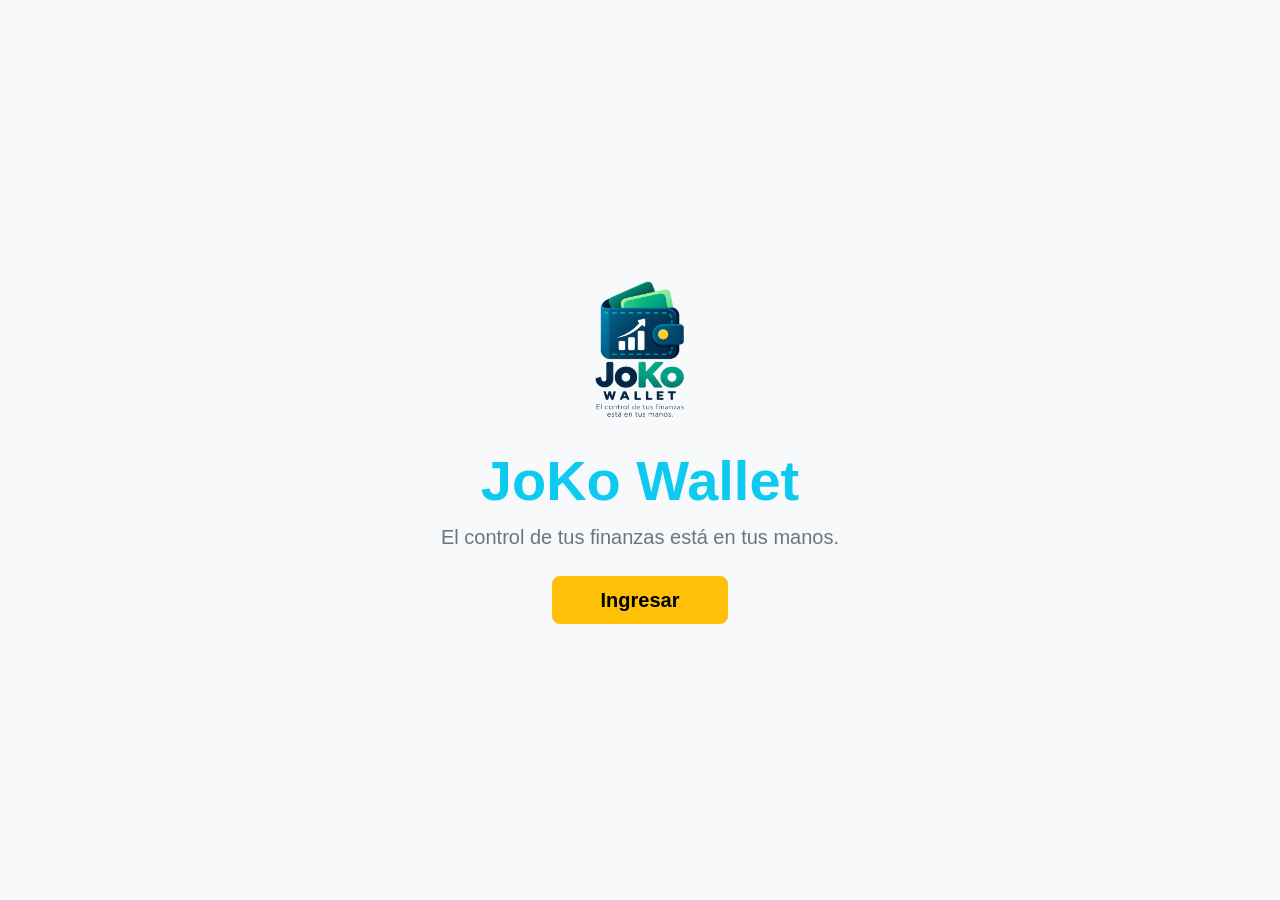
<file: index.html>
<!DOCTYPE html>
<html lang="es">

<head>
    <meta charset="UTF-8">
    <meta name="viewport" content="width=device-width, initial-scale=1.0">

    <title>JoKo Wallet</title>

    <!-- Bootstrap -->
    <link href="https://cdn.jsdelivr.net/npm/bootstrap@5.3.3/dist/css/bootstrap.min.css" rel="stylesheet">

    <!-- Estilos -->
    <link rel="stylesheet" href="estilo.css">

    <!-- Favicon -->
    <link rel="icon" type="image/png" href="favicon.png">
</head>

<body class="bg-light">

    <div class="container vh-100 d-flex justify-content-center align-items-center">

        <div class="text-center">

            <!-- Logo -->
            <img src="logo.png"
                 alt="JoKo Wallet"
                 class="img-fluid mb-4"
                 style="max-width:220px;">

            <!-- Título -->
            <h1 class="fw-bold text-info display-4">
                JoKo Wallet
            </h1>

            <!-- Descripción -->
            <p class="lead text-secondary mb-4">
                El control de tus finanzas está en tus manos.
            </p>

            <!-- Botón -->
            <a href="login.html" class="btn btn-warning btn-lg px-5 py-2 fw-bold">
                Ingresar
            </a>

        </div>

    </div>

    <!-- Bootstrap JS -->
    <script src="https://cdn.jsdelivr.net/npm/bootstrap@5.3.3/dist/js/bootstrap.bundle.min.js"></script>

</body>

</html>
</file>
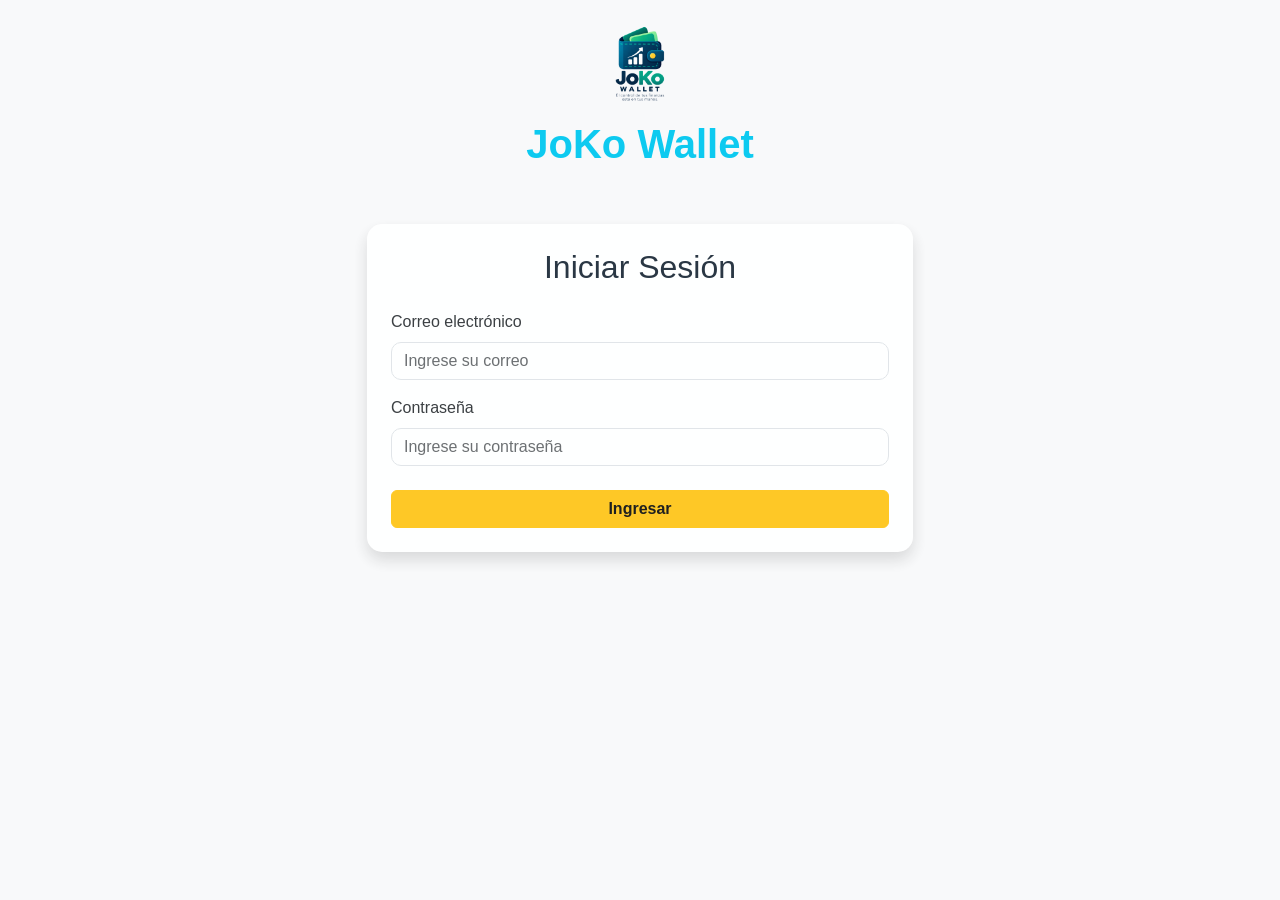
<file: login.html>
<!DOCTYPE html>
<html lang="es">

<head>
    <meta charset="UTF-8">
    <meta name="viewport" content="width=device-width, initial-scale=1.0">

    <title>JoKo Wallet - Login</title>

    <!-- Bootstrap -->
    <link href="https://cdn.jsdelivr.net/npm/bootstrap@5.3.3/dist/css/bootstrap.min.css" rel="stylesheet">

    <!-- Estilos -->
    <link rel="stylesheet" href="estilo.css">

    <!-- Favicon -->
    <link rel="icon" type="image/png" href="favicon.png">
</head>

<body class="bg-light">

    <!-- Encabezado -->
    <header class="text-center py-4">
        <img src="logo.png"
             alt="Logo JoKo Wallet"
             width="120"
             class="mb-3 img-fluid">

        <h1 class="text-info fw-bold">JoKo Wallet</h1>
    </header>

    <!-- Formulario -->
    <main class="container mt-4">

        <div class="row justify-content-center">

            <div class="col-md-6">

                <div class="card shadow">

                    <div class="card-body p-4">

                        <h2 class="text-center mb-4">
                            Iniciar Sesión
                        </h2>

                        <form id="loginForm">

                            <div class="mb-3">
                                <label for="email" class="form-label">
                                    Correo electrónico
                                </label>

                                <input type="email"
                                       class="form-control"
                                       id="email"
                                       placeholder="Ingrese su correo"
                                       required>
                            </div>

                            <div class="mb-4">
                                <label for="password" class="form-label">
                                    Contraseña
                                </label>

                                <input type="password"
                                       class="form-control"
                                       id="password"
                                       placeholder="Ingrese su contraseña"
                                       required>
                            </div>

                            <button type="submit" class="btn btn-warning w-100 fw-bold">
                                Ingresar
                            </button>

                        </form>

                    </div>

                </div>

            </div>

        </div>

    </main>

    <!-- jQuery -->
    <script src="https://code.jquery.com/jquery-3.7.1.min.js"></script>

    <!-- Script del proyecto -->
    <script src="script.js"></script>

    <!-- Bootstrap JS -->
    <script src="https://cdn.jsdelivr.net/npm/bootstrap@5.3.3/dist/js/bootstrap.bundle.min.js"></script>

</body>

</html>
</file>
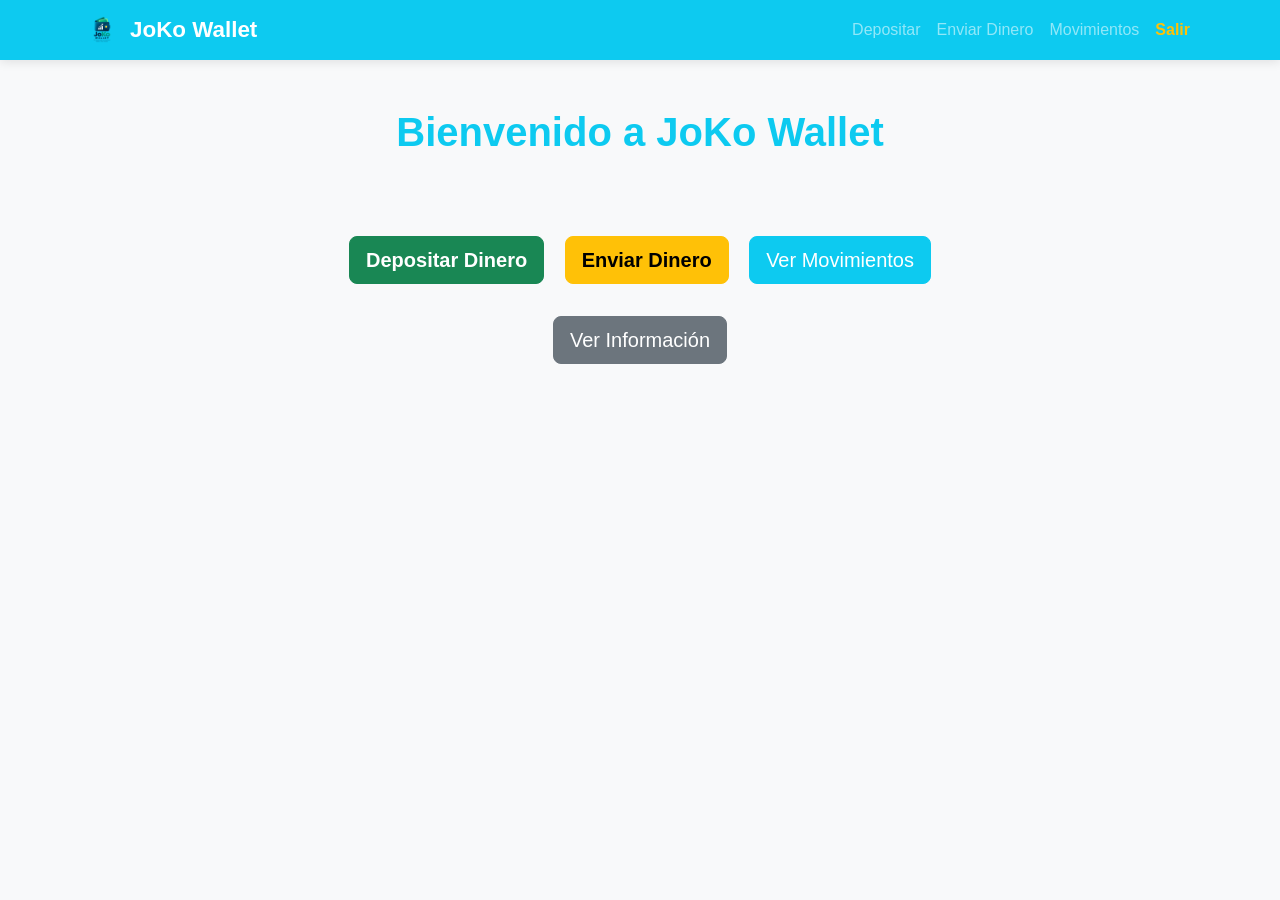
<file: menu.html>
<!DOCTYPE html>
<html lang="es">

<head>
    <meta charset="UTF-8">
    <meta name="viewport" content="width=device-width, initial-scale=1.0">
    <title>JoKo Wallet - Menú Principal</title>

    <!-- Bootstrap CSS -->
    <link href="https://cdn.jsdelivr.net/npm/bootstrap@5.3.3/dist/css/bootstrap.min.css" rel="stylesheet">

    <!-- Estilos -->
    <link rel="stylesheet" href="estilo.css">

    <!-- Favicon -->
    <link rel="icon" type="image/png" href="favicon.png">
</head>

<body class="bg-light">

    <!-- NAVBAR -->
    <nav class="navbar navbar-expand-lg navbar-dark bg-info">

        <div class="container">

            <a class="navbar-brand fw-bold d-flex align-items-center" href="menu.html">
                <img src="logo.png" alt="Logo JoKo Wallet" width="40" class="me-2">
                JoKo Wallet
            </a>

            <button class="navbar-toggler" type="button"
                    data-bs-toggle="collapse"
                    data-bs-target="#menu">
                <span class="navbar-toggler-icon"></span>
            </button>

            <div class="collapse navbar-collapse" id="menu">

                <ul class="navbar-nav ms-auto">

                    <li class="nav-item">
                        <a class="nav-link" href="deposit.html">Depositar</a>
                    </li>

                    <li class="nav-item">
                        <a class="nav-link" href="sendmoney.html">Enviar Dinero</a>
                    </li>

                    <li class="nav-item">
                        <a class="nav-link" href="transactions.html">Movimientos</a>
                    </li>

                    <li class="nav-item">
                        <a class="nav-link text-warning fw-bold" href="index.html">Salir</a>
                    </li>

                </ul>

            </div>

        </div>

    </nav>

    <!-- CONTENIDO PRINCIPAL -->
    <main class="container mt-5">

        <h1 class="text-center text-info fw-bold mb-4">
            Bienvenido a JoKo Wallet
        </h1>

        <div class="row g-4">

            <!-- Saldo -->
            <div class="col-md-4">
                <div class="card shadow text-center">
                    <div class="card-body">
                        <h5 class="card-title">Saldo Actual</h5>
                        <h2 id="saldo" class="text-success fw-bold">$500.000</h2>
                    </div>
                </div>
            </div>

            <!-- Ingresos -->
            <div class="col-md-4">
                <div class="card shadow text-center">
                    <div class="card-body">
                        <h5 class="card-title">Ingresos</h5>
                        <h2 class="text-primary fw-bold">$1.050.000</h2>
                    </div>
                </div>
            </div>

            <!-- Gastos -->
            <div class="col-md-4">
                <div class="card shadow text-center">
                    <div class="card-body">
                        <h5 class="card-title">Gastos</h5>
                        <h2 class="text-danger fw-bold">$550.000</h2>
                    </div>
                </div>
            </div>

        </div>

        <!-- BOTONES -->
        <div class="text-center mt-5">

            <a href="deposit.html" class="btn btn-success btn-lg m-2">
                Depositar Dinero
            </a>

            <a href="sendmoney.html" class="btn btn-warning btn-lg m-2">
                Enviar Dinero
            </a>

            <a href="transactions.html" class="btn btn-info btn-lg m-2 text-white">
                Ver Movimientos
            </a>

        </div>

        <!-- BOTÓN MODAL -->
        <div class="text-center mt-4">

            <button class="btn btn-secondary btn-lg"
                    data-bs-toggle="modal"
                    data-bs-target="#infoModal">

                Ver Información

            </button>

        </div>

    </main>

    <!-- MODAL -->
    <div class="modal fade" id="infoModal" tabindex="-1">

        <div class="modal-dialog">

            <div class="modal-content">

                <div class="modal-header">

                    <h5 class="modal-title">Información de JoKo Wallet</h5>

                    <button type="button"
                            class="btn-close"
                            data-bs-dismiss="modal">
                    </button>

                </div>

                <div class="modal-body">

                    <p>Bienvenido a JoKo Wallet.</p>

                    <p>Desde esta plataforma podrás:</p>

                    <ul>
                        <li>Realizar depósitos.</li>
                        <li>Enviar dinero a contactos.</li>
                        <li>Revisar movimientos recientes.</li>
                        <li>Administrar tus finanzas digitales.</li>
                    </ul>

                </div>

                <div class="modal-footer">

                    <button type="button"
                            class="btn btn-secondary"
                            data-bs-dismiss="modal">

                        Cerrar

                    </button>

                </div>

            </div>

        </div>

    </div>

    <!-- jQuery -->
    <script src="https://code.jquery.com/jquery-3.7.1.min.js"></script>

    <!-- Bootstrap JS -->
    <script src="https://cdn.jsdelivr.net/npm/bootstrap@5.3.3/dist/js/bootstrap.bundle.min.js"></script>

    <!-- Script del proyecto -->
    <script src="script.js"></script>

    <!-- Efecto de aparición -->
    <script>
        $(document).ready(function () {
            $(".card").hide().fadeIn(1500);
        });
    </script>

</body>

</html>
</file>
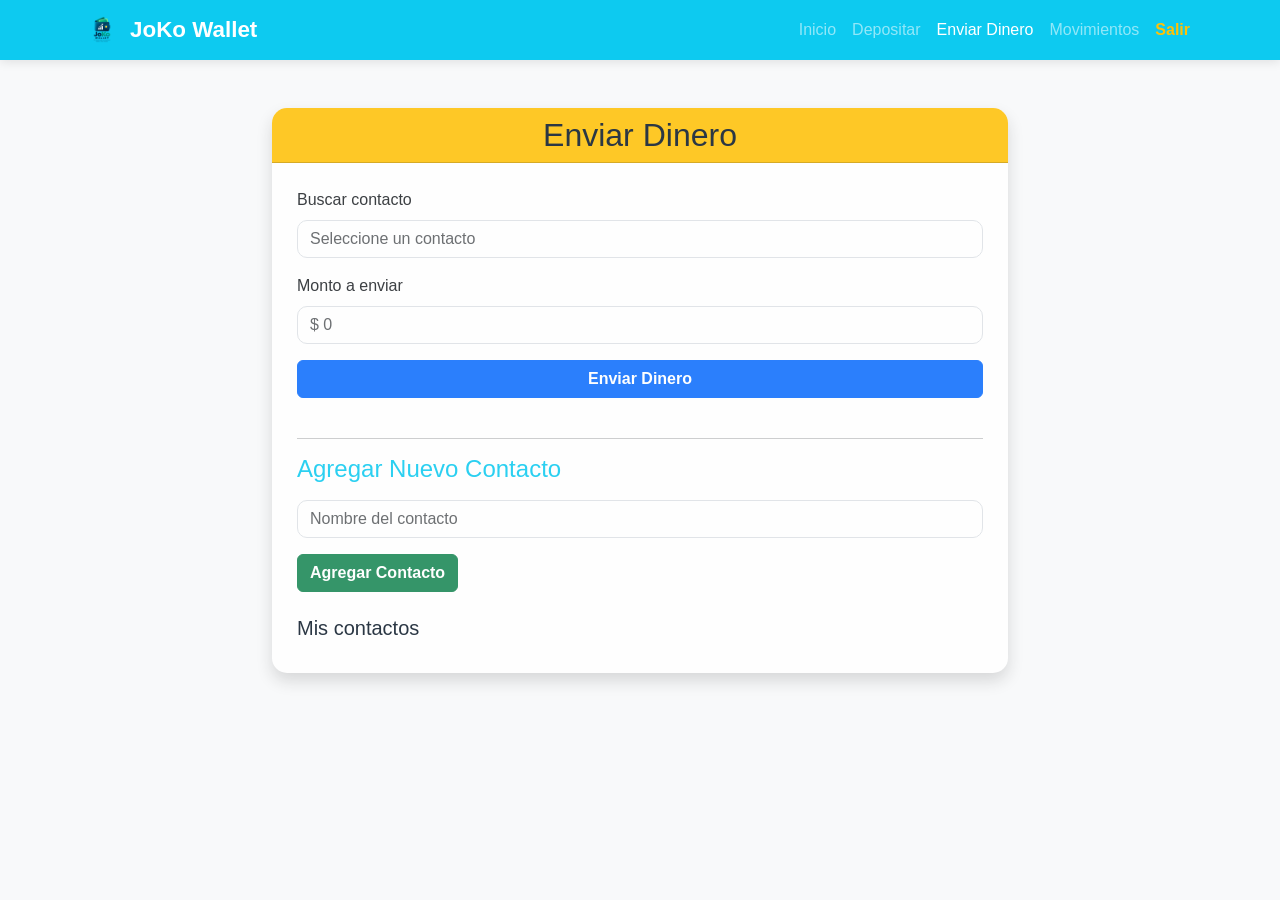
<file: sendmoney.html>
<!DOCTYPE html>
<html lang="es">

<head>
    <meta charset="UTF-8">
    <meta name="viewport" content="width=device-width, initial-scale=1.0">
    <title>JoKo Wallet - Enviar Dinero</title>

    <!-- Bootstrap -->
    <link href="https://cdn.jsdelivr.net/npm/bootstrap@5.3.3/dist/css/bootstrap.min.css" rel="stylesheet">

    <!-- Estilos -->
    <link rel="stylesheet" href="estilo.css">

    <!-- Favicon -->
    <link rel="icon" type="image/png" href="favicon.png">
</head>

<body class="bg-light">

    <!-- NAVBAR -->
    <nav class="navbar navbar-expand-lg navbar-dark bg-info">

        <div class="container">

            <a class="navbar-brand fw-bold d-flex align-items-center" href="menu.html">
                <img src="logo.png" alt="Logo JoKo Wallet" width="40" class="me-2">
                JoKo Wallet
            </a>

            <button class="navbar-toggler" type="button"
                data-bs-toggle="collapse"
                data-bs-target="#menu">

                <span class="navbar-toggler-icon"></span>

            </button>

            <div class="collapse navbar-collapse" id="menu">

                <ul class="navbar-nav ms-auto">

                    <li class="nav-item">
                        <a class="nav-link" href="menu.html">Inicio</a>
                    </li>

                    <li class="nav-item">
                        <a class="nav-link" href="deposit.html">Depositar</a>
                    </li>

                    <li class="nav-item">
                        <a class="nav-link active" href="sendmoney.html">
                            Enviar Dinero
                        </a>
                    </li>

                    <li class="nav-item">
                        <a class="nav-link" href="transactions.html">
                            Movimientos
                        </a>
                    </li>

                    <li class="nav-item">
                        <a class="nav-link text-warning fw-bold" href="index.html">
                            Salir
                        </a>
                    </li>

                </ul>

            </div>

        </div>

    </nav>

    <!-- CONTENIDO -->
    <main class="container mt-5">

        <div class="row justify-content-center">

            <div class="col-md-8">

                <div class="card shadow">

                    <div class="card-header bg-warning text-center">
                        <h2 class="mb-0">Enviar Dinero</h2>
                    </div>

                    <div class="card-body">

                        <div class="mb-3">

                            <label for="destinatario" class="form-label">
                                Buscar contacto
                            </label>

                            <input list="contactos"
                                id="destinatario"
                                class="form-control"
                                placeholder="Seleccione un contacto">

                            <datalist id="contactos">
                                <option value="Juan Pérez"></option>
                                <option value="María González"></option>
                                <option value="Carlos Díaz"></option>
                            </datalist>

                        </div>

                        <div class="mb-3">

                            <label for="montoTransferencia" class="form-label">
                                Monto a enviar
                            </label>

                            <input type="number"
                                id="montoTransferencia"
                                class="form-control"
                                placeholder="$ 0">

                        </div>

                        <button id="btnTransferir"
                            class="btn btn-primary w-100 mb-4">
                            Enviar Dinero
                        </button>

                        <hr>

                        <h4 class="text-info mb-3">Agregar Nuevo Contacto</h4>

                        <input type="text"
                            id="nuevoContacto"
                            class="form-control mb-3"
                            placeholder="Nombre del contacto">

                        <button id="btnAgregar"
                            class="btn btn-success">
                            Agregar Contacto
                        </button>

                        <h5 class="mt-4">Mis contactos</h5>

                        <ul id="listaContactos" class="list-group mt-2"></ul>

                    </div>

                </div>

            </div>

        </div>

    </main>

    <!-- jQuery -->
    <script src="https://code.jquery.com/jquery-3.7.1.min.js"></script>

    <!-- Bootstrap -->
    <script src="https://cdn.jsdelivr.net/npm/bootstrap@5.3.3/dist/js/bootstrap.bundle.min.js"></script>

    <!-- Script del proyecto -->
    <script src="script.js"></script>

</body>

</html>
</file>
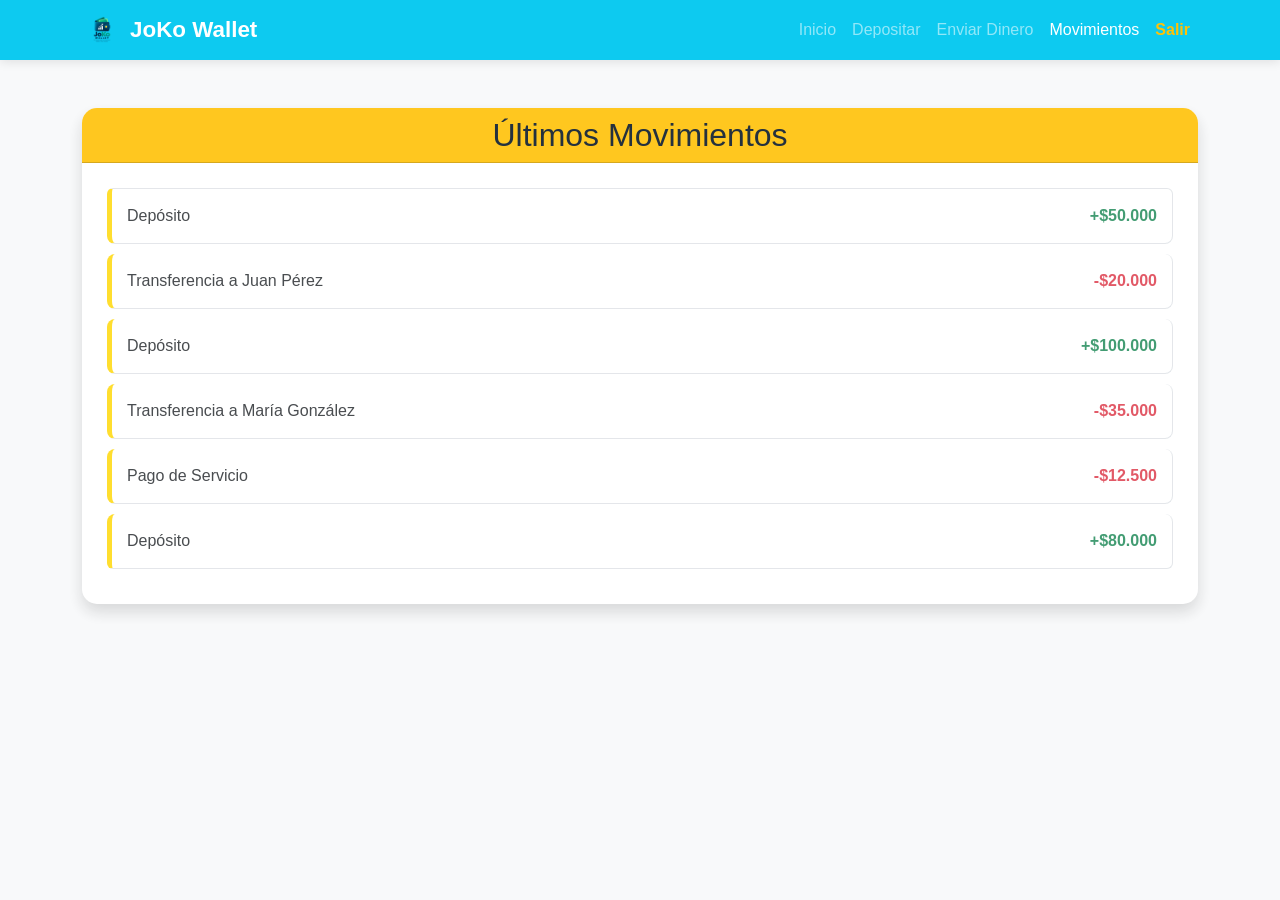
<file: transactions.html>
<!DOCTYPE html>
<html lang="es">

<head>
    <meta charset="UTF-8">
    <meta name="viewport" content="width=device-width, initial-scale=1.0">
    <title>JoKo Wallet - Movimientos</title>

    <!-- Bootstrap CSS -->
    <link href="https://cdn.jsdelivr.net/npm/bootstrap@5.3.3/dist/css/bootstrap.min.css" rel="stylesheet">

    <!-- Estilos -->
    <link rel="stylesheet" href="estilo.css">

    <!-- Favicon -->
    <link rel="icon" type="image/png" href="favicon.png">
</head>

<body class="bg-light">

    <!-- NAVBAR -->
    <nav class="navbar navbar-expand-lg navbar-dark bg-info">

        <div class="container">

            <a class="navbar-brand fw-bold d-flex align-items-center" href="menu.html">
                <img src="logo.png" alt="Logo JoKo Wallet" width="40" class="me-2">
                JoKo Wallet
            </a>

            <button class="navbar-toggler" type="button"
                    data-bs-toggle="collapse"
                    data-bs-target="#menu">

                <span class="navbar-toggler-icon"></span>

            </button>

            <div class="collapse navbar-collapse" id="menu">

                <ul class="navbar-nav ms-auto">

                    <li class="nav-item">
                        <a class="nav-link" href="menu.html">Inicio</a>
                    </li>

                    <li class="nav-item">
                        <a class="nav-link" href="deposit.html">Depositar</a>
                    </li>

                    <li class="nav-item">
                        <a class="nav-link" href="sendmoney.html">Enviar Dinero</a>
                    </li>

                    <li class="nav-item">
                        <a class="nav-link active" href="transactions.html">
                            Movimientos
                        </a>
                    </li>

                    <li class="nav-item">
                        <a class="nav-link text-warning fw-bold" href="index.html">
                            Salir
                        </a>
                    </li>

                </ul>

            </div>

        </div>

    </nav>

    <!-- CONTENIDO -->
    <main class="container mt-5">

        <div class="card shadow">

            <div class="card-header bg-warning text-center">

                <h2 class="mb-0">
                    Últimos Movimientos
                </h2>

            </div>

            <div class="card-body">

                <div id="listaMovimientos" class="list-group">

                    <div class="list-group-item d-flex justify-content-between align-items-center">
                        <span>Depósito</span>
                        <span class="text-success fw-bold">+$50.000</span>
                    </div>

                    <div class="list-group-item d-flex justify-content-between align-items-center">
                        <span>Transferencia a Juan Pérez</span>
                        <span class="text-danger fw-bold">-$20.000</span>
                    </div>

                    <div class="list-group-item d-flex justify-content-between align-items-center">
                        <span>Depósito</span>
                        <span class="text-success fw-bold">+$100.000</span>
                    </div>

                    <div class="list-group-item d-flex justify-content-between align-items-center">
                        <span>Transferencia a María González</span>
                        <span class="text-danger fw-bold">-$35.000</span>
                    </div>

                    <div class="list-group-item d-flex justify-content-between align-items-center">
                        <span>Pago de Servicio</span>
                        <span class="text-danger fw-bold">-$12.500</span>
                    </div>

                    <div class="list-group-item d-flex justify-content-between align-items-center">
                        <span>Depósito</span>
                        <span class="text-success fw-bold">+$80.000</span>
                    </div>

                </div>

            </div>

        </div>

    </main>

    <!-- jQuery -->
    <script src="https://code.jquery.com/jquery-3.7.1.min.js"></script>

    <!-- Bootstrap JS -->
    <script src="https://cdn.jsdelivr.net/npm/bootstrap@5.3.3/dist/js/bootstrap.bundle.min.js"></script>

    <!-- Script del proyecto -->
    <script src="script.js"></script>

</body>

</html>
</file>
<file: estilo.css>
*{
    margin:0;
    padding:0;
    box-sizing:border-box;
}

body{
    background:#f4f8fb;
    font-family:Arial, Helvetica, sans-serif;
}

.navbar{
    box-shadow:0 2px 10px rgba(0,0,0,.1);
}

.navbar-brand{
    font-size:1.4rem;
}

.card{
    border:none;
    border-radius:15px;
    overflow:hidden;
}

.card-header{
    font-weight:bold;
}

.card-body{
    padding:25px;
}

#saldo{
    color:#00BFFF;
    font-weight:bold;
}

#saldoActual{
    color:#00BFFF;
    font-weight:bold;
}

.btn-warning{
    font-weight:bold;
}

.btn-primary{
    font-weight:bold;
}

.btn-success{
    font-weight:bold;
}

.list-group-item{
    padding:15px;
    border-left:5px solid #FFD700;
    margin-bottom:10px;
    border-radius:8px;
}

#listaContactos li{
    margin-top:10px;
}

.modal-content{
    border-radius:15px;
}

input.form-control{
    border-radius:10px;
}

h1,h2,h3,h4,h5{
    color:#0D1B2A;
}

footer{
    margin-top:40px;
    text-align:center;
}

@media(max-width:768px){

    .card{
        margin-bottom:20px;
    }

    h1{
        font-size:1.8rem;
    }

    h2{
        font-size:1.5rem;
    }

    .navbar-brand{
        font-size:1.2rem;
    }

}
</file>
